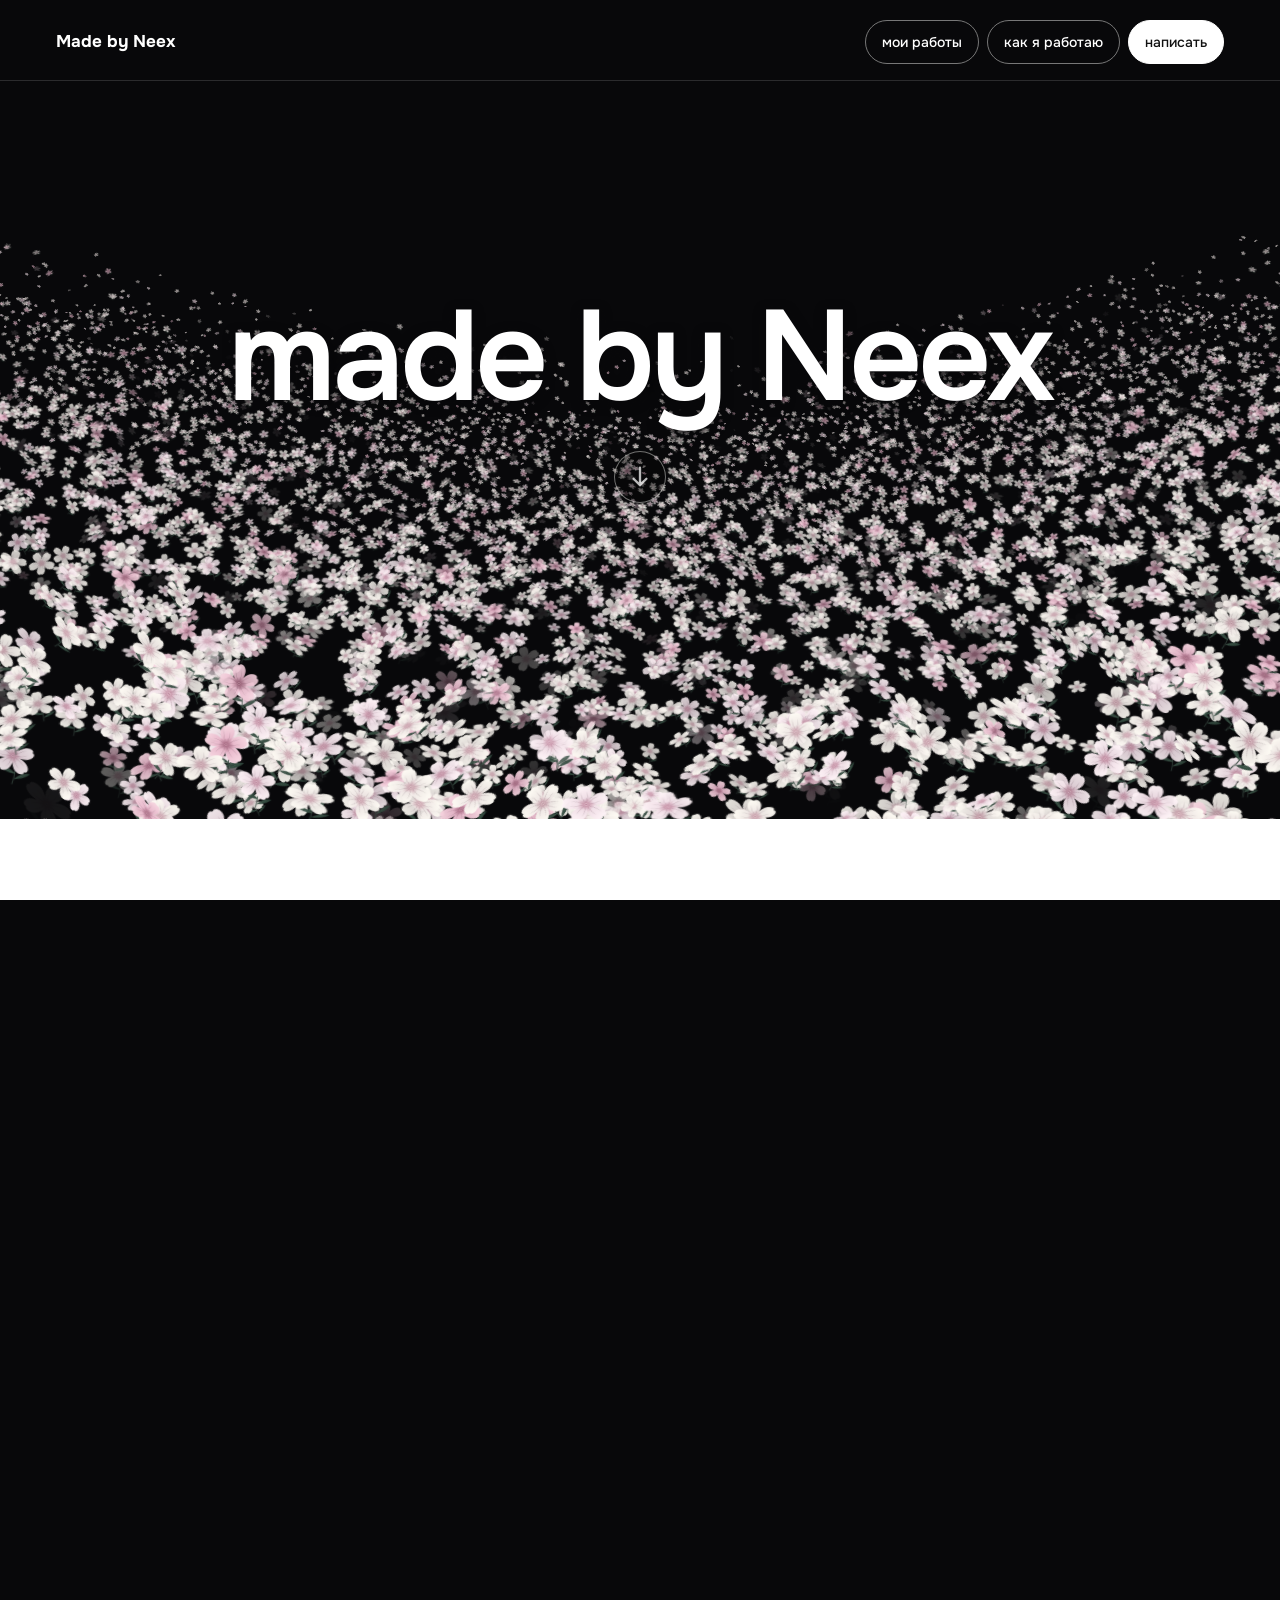
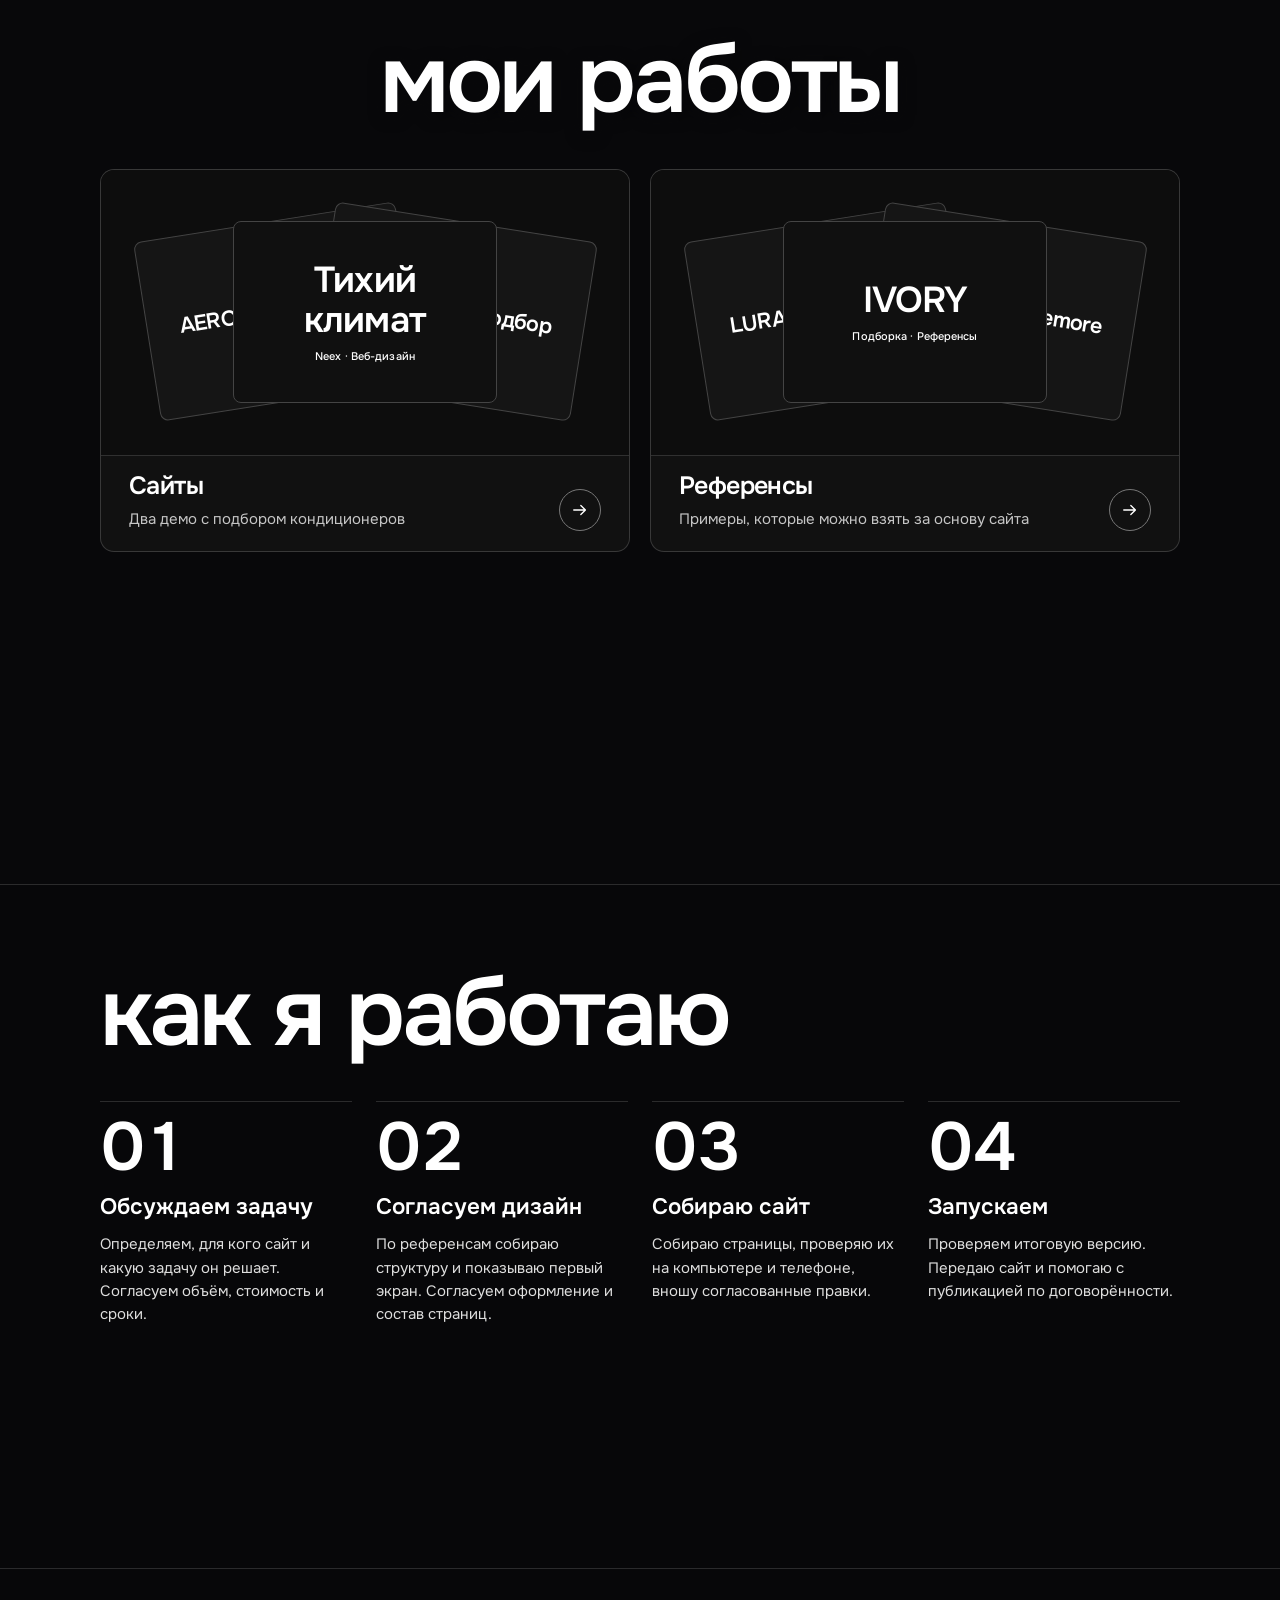
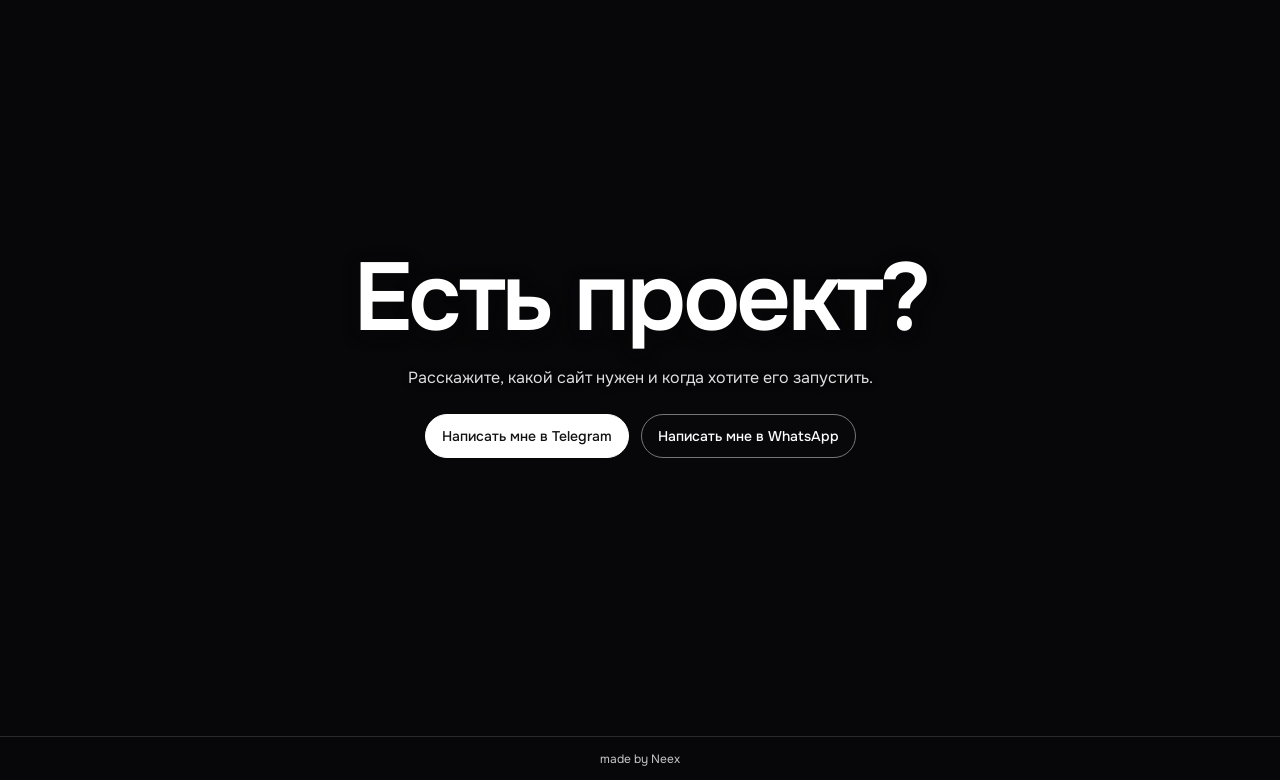
<file: index.html>
<!doctype html>
<html lang="ru">
<head>
  <meta charset="utf-8">
  <meta name="viewport" content="width=device-width,initial-scale=1">
  <meta name="theme-color" content="#111110">
  <title>Made by Neex</title>
  <link rel="stylesheet" href="style.css?v=759a3f9f3a">
  <script src="flowers.js?v=5a5f5e660b" defer></script>
  <script src="gallery.js" defer></script>
</head>
<body>
  <canvas aria-hidden="true" class="flower-field"></canvas>
  <header class="header">
    <a class="brand" href="#intro">Made by Neex</a>
    <nav aria-label="Основное меню">
      <a href="#works">мои работы</a>
      <a href="#process">как я работаю</a>
      <a class="contact" href="#contact">написать</a>
    </nav>
  </header>
  <main id="intro" class="intro">
    <div class="flower-stage">
      <section class="hero" aria-labelledby="hero-title">
        <h1 id="hero-title">made by Neex</h1>
        <button class="field-cue" type="button" aria-label="Запустить пролёт"><svg class="ui-icon" viewBox="0 0 24 24" aria-hidden="true"><path d="M12 4v15m-5.5-5.5L12 19l5.5-5.5"/></svg></button>
      </section>
    </div>
    <section class="showcase" id="works" aria-labelledby="works-title">
      <h2 id="works-title" tabindex="-1">мои работы</h2>
      <div class="showcase-grid">
        <a class="shelf-card" href="#projects">
          <div class="shelf-art" aria-hidden="true">
            <span class="cover cover-left">AERON</span>
            <span class="cover cover-right">Подбор</span>
            <span class="cover cover-front"><span>Тихий<br>климат</span><small>Neex · Веб-дизайн</small></span>
          </div>
          <div class="shelf-caption">
            <div><h3>Сайты</h3><p>Два демо с подбором кондиционеров</p></div>
            <svg class="ui-icon shelf-arrow" viewBox="0 0 24 24" aria-hidden="true"><path d="M4.5 12h14m-5.5-5.5 5.5 5.5-5.5 5.5"/></svg>
          </div>
        </a>
        <a class="shelf-card" href="#references">
          <div class="shelf-art" aria-hidden="true">
            <span class="cover cover-left">LURA</span>
            <span class="cover cover-right">Timemore</span>
            <span class="cover cover-front"><span>IVORY</span><small>Подборка · Референсы</small></span>
          </div>
          <div class="shelf-caption">
            <div><h3>Референсы</h3><p>Примеры, которые можно взять за основу сайта</p></div>
            <svg class="ui-icon shelf-arrow" viewBox="0 0 24 24" aria-hidden="true"><path d="M4.5 12h14m-5.5-5.5 5.5 5.5-5.5 5.5"/></svg>
          </div>
        </a>
      </div>
    </section>
    <section class="process" id="process" aria-labelledby="process-title">
      <div class="process-content">
        <h2 id="process-title" tabindex="-1">как я работаю</h2>
        <ol class="process-steps" role="list">
          <li>
            <h3>Обсуждаем задачу</h3>
            <p>Определяем, для кого сайт и какую задачу он решает. Согласуем объём, стоимость и сроки.</p>
          </li>
          <li>
            <h3>Согласуем дизайн</h3>
            <p>По референсам собираю структуру и показываю первый экран. Согласуем оформление и состав страниц.</p>
          </li>
          <li>
            <h3>Собираю сайт</h3>
            <p>Собираю страницы, проверяю их на компьютере и телефоне, вношу согласованные правки.</p>
          </li>
          <li>
            <h3>Запускаем</h3>
            <p>Проверяем итоговую версию. Передаю сайт и помогаю с публикацией по договорённости.</p>
          </li>
        </ol>
      </div>
    </section>
    <section class="project-contact" id="contact" aria-labelledby="contact-title">
      <div class="project-contact-content">
        <h2 id="contact-title" tabindex="-1">Есть проект?</h2>
        <p class="project-contact-intro">Расскажите, какой сайт нужен и когда хотите его запустить.</p>
        <div class="project-contact-actions">
          <a class="entry-action" href="https://t.me/NeexSales" target="_blank" rel="noopener">Написать мне в Telegram</a>
          <a class="entry-action" href="https://wa.me/79530374541" target="_blank" rel="noopener">Написать мне в WhatsApp</a>
        </div>
      </div>
    </section>
    <footer class="site-signature">made by Neex</footer>
  </main>
  <main class="catalog" id="projects" hidden aria-labelledby="projects-title">
    <a class="catalog-back" href="#works" aria-label="Назад к моим работам">
      <svg class="ui-icon" viewBox="0 0 24 24" aria-hidden="true"><path d="M19.5 12h-14m5.5 5.5L5.5 12 11 6.5"/></svg>
    </a>
    <h1 id="projects-title" tabindex="-1">Сайты</h1>
    <div class="catalog-grid">
      <article class="catalog-item">
        <div class="cover"><h2 class="cover-title">Тихий<br> климат</h2><small>Neex · Веб-дизайн</small></div>
        <p>Сайт подбора кондиционеров с каталогом и расчётом стоимости установки.</p>
        <a class="entry-action" href="projects/quiet-climate.html" target="_blank" rel="noopener">Открыть демо</a>
      </article>
      <article class="catalog-item">
        <div class="cover"><h2 class="cover-title">AERON</h2></div>
        <p>Демосайт для подбора кондиционера по типу комнаты и площади.</p>
        <a class="entry-action" href="projects/aeron.html" target="_blank" rel="noopener">Открыть демо</a>
      </article>
    </div>
  </main>
  <main class="catalog" id="references" hidden aria-labelledby="references-title">
    <a class="catalog-back" href="#works" aria-label="Назад к моим работам">
      <svg class="ui-icon" viewBox="0 0 24 24" aria-hidden="true"><path d="M19.5 12h-14m5.5 5.5L5.5 12 11 6.5"/></svg>
    </a>
    <h1 id="references-title" tabindex="-1">Референсы</h1>
    <p class="catalog-description">Соберите подборку и скопируйте её в сообщение о проекте.</p>
    <nav class="catalog-jumps" aria-label="Разделы референсов">
      <button class="entry-action" type="button" data-jump="personal-references">Мои работы</button>
      <button class="entry-action" type="button" data-jump="public-references">Публичные референсы</button>
      <button class="entry-action selection-jump" type="button" data-jump="selection-title" hidden>Мой выбор</button>
    </nav>
    <section class="catalog-group" aria-labelledby="personal-references">
      <h2 id="personal-references" tabindex="-1">Мои работы</h2>
      <div class="catalog-grid">
        <article class="catalog-item">
          <div class="cover"><h3 class="cover-title">Тихий<br> климат</h3><small>Neex · Веб-дизайн</small></div>
          <p>Сайт подбора кондиционеров с каталогом и расчётом стоимости установки.</p>
          <div class="reference-actions">
            <a class="entry-action reference-source" href="projects/quiet-climate.html" target="_blank" rel="noopener">Открыть демо</a>
            <button class="entry-action reference-pick" type="button" data-reference-id="quiet-climate" aria-pressed="false" aria-label="Выбрать Тихий климат">Выбрать</button>
          </div>
        </article>
        <article class="catalog-item">
          <div class="cover"><h3 class="cover-title">AERON</h3></div>
          <p>Демосайт для подбора кондиционера по типу комнаты и площади.</p>
          <div class="reference-actions">
            <a class="entry-action reference-source" href="projects/aeron.html" target="_blank" rel="noopener">Открыть демо</a>
            <button class="entry-action reference-pick" type="button" data-reference-id="aeron" aria-pressed="false" aria-label="Выбрать AERON">Выбрать</button>
          </div>
        </article>
      </div>
    </section>
    <section class="catalog-group catalog-group-public" aria-labelledby="public-references">
      <h2 id="public-references" tabindex="-1">Публичные референсы</h2>
      <div class="catalog-grid">
        <article class="catalog-item">
          <div class="cover"><h3 class="cover-title">IVORY</h3></div>
          <p>Светлый сайт стоматологии. Humeniakk Design и Kostya Kharytoniuk.</p>
          <div class="reference-actions">
            <a class="entry-action reference-source" href="https://www.behance.net/gallery/237704709/Dental-Landing-Page-Web-Site-Design-Ivory-Clinic" target="_blank" rel="noopener">Оригинал</a>
            <button class="entry-action reference-pick" type="button" data-reference-id="ivory" aria-pressed="false" aria-label="Выбрать IVORY">Выбрать</button>
          </div>
        </article>
        <article class="catalog-item">
          <div class="cover"><h3 class="cover-title">LURA</h3></div>
          <p>Концепт магазина освещения с контрастной типографикой. Katya Gorbunova.</p>
          <div class="reference-actions">
            <a class="entry-action reference-source" href="https://www.behance.net/gallery/255217535/LURA-Atmospheric-Lighting-E-commerce-Concept" target="_blank" rel="noopener">Оригинал</a>
            <button class="entry-action reference-pick" type="button" data-reference-id="lura" aria-pressed="false" aria-label="Выбрать LURA">Выбрать</button>
          </div>
        </article>
        <article class="catalog-item">
          <div class="cover"><h3 class="cover-title">Timemore</h3></div>
          <p>Промосайт кофемолки с крупными планами продукта. Alexey Dmitriev.</p>
          <div class="reference-actions">
            <a class="entry-action reference-source" href="https://www.behance.net/gallery/256125817/Timemore-Chestnut-Web-design-Promo-site" target="_blank" rel="noopener">Оригинал</a>
            <button class="entry-action reference-pick" type="button" data-reference-id="timemore" aria-pressed="false" aria-label="Выбрать Timemore">Выбрать</button>
          </div>
        </article>
      </div>
    </section>
    <section class="selection" aria-labelledby="selection-title" hidden>
      <h2 id="selection-title" tabindex="-1">Мой выбор</h2>
      <label class="visually-hidden" for="reference-list">Выбранные примеры</label>
      <textarea id="reference-list" readonly rows="4"></textarea>
      <button class="entry-action" type="button" id="copy-references">Скопировать подборку</button>
      <p class="copy-status" role="status"></p>
    </section>
  </main>
</body>
</html>
</file>
<file: style.css>
@font-face {
  font-family: Onest;
  src: url("assets/onest.ttf") format("truetype");
  font-weight: 100 900;
  font-style: normal;
  font-display: swap;
}
:root {
  color-scheme: dark;
  --ink: #fff;
  --surface: #08080a;
  --accent: #fff;
  --card-ink: #111;
  --card-muted: #494949;
  --muted: #c6c6c6;
  --section-rule: #ffffff24;
  --header-clearance: 88px;
  --signature-height: 44px;
  --ease-out: cubic-bezier(.2,.75,.25,1);
  --gutter: clamp(20px, 4.4vw, 72px);
  font-family: Onest, Arial, sans-serif;
  background: var(--surface);
  color: var(--ink);
}
*, *::before, *::after { box-sizing: border-box; }
body { min-height: 100svh; margin: 0; }
button { font: inherit; color: inherit; cursor: pointer; }
a { color: inherit; }
[hidden] { display: none !important; }
.visually-hidden {
  position: absolute;
  width: 1px;
  height: 1px;
  padding: 0;
  overflow: hidden;
  clip-path: inset(50%);
  white-space: nowrap;
}
.ui-icon {
  display: block;
  width: 20px;
  height: 20px;
  fill: none;
  stroke: currentColor;
  stroke-width: 1.6;
  stroke-linecap: round;
  stroke-linejoin: round;
}
:focus-visible { outline: 2px solid #fff; outline-offset: 4px; }
:is(h1, h2)[tabindex="-1"]:focus { outline: none; }
::selection { background: var(--accent); color: var(--surface); }
.header {
  position: fixed;
  inset: 0 0 auto;
  z-index: 1;
  background: var(--surface);
  display: flex;
  align-items: center;
  justify-content: space-between;
  gap: 12px 24px;
  padding: 20px var(--gutter) 16px;
  border-bottom: 1px solid #ffffff24;
}
.brand {
  flex: none;
  font: 700 17px/1.2 Onest, Arial, sans-serif;
  text-decoration: none;
}
.header nav { display: flex; gap: 8px; align-items: center; }
.header nav :is(a, button), .entry-action, .catalog-back {
  display: inline-grid;
  place-items: center;
  min-height: 44px;
  padding: 8px 16px;
  border: 1px solid #777;
  border-radius: 999px;
  background: transparent;
  color: inherit;
  font-weight: 500;
  font-size: 14px;
  text-decoration: none;
  transition: background-color 180ms var(--ease-out), color 180ms var(--ease-out), border-color 180ms var(--ease-out);
}
.header nav :is(a, button) { white-space: nowrap; }
.entry-action:hover, .catalog-back:hover { background: #fff; color: #111; border-color: #fff; }
.header nav .contact { background: #fff; color: #111; border-color: #fff; }
@media (hover: hover) {
  .header nav a:hover { background: #202020; border-color: #a0a0a0; }
  .header nav .contact:hover { background: #e3e3e3; border-color: #e3e3e3; }
}
.flower-stage {
  position: sticky;
  top: 0;
  isolation: isolate;
  overflow: hidden;
  height: 100svh;
  display: grid;
  place-items: center;
  padding: 0 var(--gutter) 12svh;
}
.flower-field { position: fixed; inset: 0; width: 100%; height: 100svh; pointer-events: none; }
.intro, .catalog { position: relative; }
.hero { position: relative; min-width: 0; text-align: center; text-shadow: 0 3px 12px #08080a; }
.hero h1 {
  margin: 0;
  font: 600 clamp(34px, 10vw, 128px)/1.08 Onest, Arial, sans-serif;
  letter-spacing: -.032em;
  white-space: nowrap;
  transform: translate3d(var(--title-x, 0px), var(--title-y, 0px), 0);
}
.field-cue {
  position: relative;
  display: inline-grid;
  place-items: center;
  vertical-align: top;
  width: 52px;
  height: 52px;
  margin-top: 24px;
  padding: 0;
  border: 1px solid #f3f2ec9e;
  border-radius: 50%;
  background: #08080a79;
  opacity: .72;
  transition: opacity 180ms var(--ease-out);
}
.field-cue:hover, .field-cue:focus-visible { opacity: .94; }
.field-cue .ui-icon { width: 28px; height: 28px; stroke-width: 2; }
.field-cue:disabled { opacity: 0; pointer-events: none; }
@media (max-width: 560px) {
  .header { display: grid; grid-template-columns: minmax(0, 1fr); gap: 4px; padding-block: 16px 8px; }
  .header nav { justify-content: space-between; gap: 8px; }
  .header nav :is(a, button) { padding-inline: clamp(9px, 3vw, 16px); font-size: 13px; }
  .flower-stage { padding-bottom: 16svh; }
  .hero h1 { font-size: clamp(29px, 10vw, 52px); }
}
@media (prefers-reduced-motion: reduce) {
  .field-cue { transition: none; }
}

/* The gallery scrolls over the same flower field as the opening. */
.hero {
  opacity: var(--hero-opacity, 1);
  transform: translateY(var(--hero-lift, 0px));
}
.showcase {
  position: relative;
  margin-top: 76svh;
  min-height: 100svh;
  padding: clamp(32px, 5vh, 64px) var(--gutter) 64px;
  scroll-margin-top: var(--header-clearance);
}
.showcase h2, .catalog h1, .process h2, .project-contact h2 {
  margin: 0 0 clamp(24px, 4vh, 40px);
  font: 600 clamp(38px, 8vw, 96px)/1.08 Onest, Arial, sans-serif;
  letter-spacing: -.036em;
}
.showcase h2 {
  text-align: center;
  text-shadow: 0 3px 16px #08080a;
}
.showcase-grid, .catalog-grid {
  display: grid;
  grid-template-columns: repeat(2, minmax(0, 1fr));
  gap: 20px;
  max-width: 1080px;
  margin-inline: auto;
}
.shelf-card {
  display: grid;
  grid-template-rows: auto 1fr;
  border: 1px solid #ffffff2a;
  border-radius: 14px;
  background: #111;
  color: #fff;
  text-decoration: none;
  transition: border-color 180ms var(--ease-out), background-color 180ms var(--ease-out);
}
.shelf-card:hover, .shelf-card:focus-visible {
  border-color: #777;
  background: #191919;
}
.shelf-art {
  position: relative;
  display: grid;
  place-items: center;
  min-height: clamp(164px, 23vw, 285px);
  overflow: hidden;
  isolation: isolate;
  background: #0d0d0d;
  border-radius: 13px 13px 0 0;
  padding: 20px 12%;
}
.cover {
  display: grid;
  place-content: center;
  gap: 8px;
  border-radius: 8px;
  aspect-ratio: 1.46;
  text-align: center;
  font: 600 clamp(17px, 3vw, 36px)/1.1 Onest, Arial, sans-serif;
  letter-spacing: -.025em;
  background: #fff;
  color: var(--card-ink);
  border: 1px solid #d6d6d6;
}
.cover small {
  color: inherit;
  font: 500 11px/1.3 Onest, Arial, sans-serif;
  letter-spacing: .01em;
}
.shelf-art .cover {
  grid-area: 1 / 1;
  width: 66%;
  border-color: #444;
  background: #151515;
  color: #fff;
  transform: translateX(var(--push, 0)) rotate(var(--turn, 0deg));
  transition: transform 240ms var(--ease-out);
}
.shelf-art .cover-front {
  z-index: 1;
  background: #101010;
}
.shelf-art .cover-left { --push: -33%; --turn: -9deg; }
.shelf-art .cover-right { --push: 33%; --turn: 9deg; }
.shelf-art .cover-left, .shelf-art .cover-right {
  font-size: clamp(12px, 1.7vw, 23px);
}
.shelf-art .cover-left { text-align: left; justify-content: start; padding-left: 8%; }
.shelf-art .cover-right { text-align: right; justify-content: end; padding-right: 8%; }
.shelf-card:is(:hover, :focus-visible) .cover-left { --push: -34%; --turn: -10deg; }
.shelf-card:is(:hover, :focus-visible) .cover-right { --push: 34%; --turn: 10deg; }
.shelf-card:is(:hover, :focus-visible) .cover-front { transform: translateY(-4px); }

.shelf-caption {
  display: grid;
  grid-template-columns: minmax(0, 1fr) auto;
  align-items: end;
  gap: 16px;
  border-top: 1px solid #303030;
  padding: 16px clamp(16px, 2.2vw, 28px) 20px;
}
.shelf-caption h3, .selection h2 {
  margin: 0 0 8px;
  font: 600 clamp(18px, 2.1vw, 25px)/1.18 Onest, Arial, sans-serif;
  letter-spacing: -.025em;
}
.shelf-caption p, .catalog-item p, .catalog-description {
  margin: 0;
  max-width: 55ch;
  color: var(--muted);
  font-size: 15px;
  line-height: 1.45;
}
.catalog-item p { color: var(--card-muted); }
.shelf-arrow {
  box-sizing: content-box;
  display: block;
  padding: 10px;
  border: 1px solid #777;
  border-radius: 50%;
  transition: color 180ms var(--ease-out), background-color 180ms var(--ease-out);
}
.shelf-card:is(:hover, :focus-visible) .shelf-arrow { background: #fff; color: #111; }
.process {
  position: relative;
  min-height: 76svh;
  padding: clamp(32px, 6vw, 80px) var(--gutter) 64px;
  scroll-margin-top: var(--header-clearance);
  background: #08080a65;
  border-top: 1px solid var(--section-rule);
}
.process-content {
  max-width: 1080px;
  margin-inline: auto;
}
.process-steps {
  display: grid;
  grid-template-columns: repeat(4, minmax(0, 1fr));
  gap: 24px;
  margin: 0;
  padding: 0;
  list-style: none;
  counter-reset: process-step;
}
.process-steps li {
  display: grid;
  align-content: start;
  gap: 12px;
  padding-top: 12px;
  border-top: 1px solid var(--section-rule);
  counter-increment: process-step;
}
.process-steps li::before {
  content: counter(process-step, decimal-leading-zero);
  color: var(--ink);
  font-size: clamp(38px, 5.4vw, 68px);
  font-weight: 600;
  line-height: 1;
  letter-spacing: -.035em;
  font-variant-numeric: tabular-nums;
}
.process-steps h3 {
  margin: 0;
  font-size: clamp(17px, 1.75vw, 24px);
  font-weight: 600;
  line-height: 1.2;
}
.process-steps p {
  max-width: 52ch;
  margin: 0;
  color: #dedede;
  font-size: 15px;
  line-height: 1.55;
}
.project-contact {
  position: relative;
  display: grid;
  place-items: center;
  min-height: calc(100svh - var(--header-clearance) - var(--signature-height));
  padding: 64px var(--gutter);
  scroll-margin-top: var(--header-clearance);
  text-align: center;
  background: #08080a38;
  border-top: 1px solid var(--section-rule);
}
.project-contact h2 { margin-bottom: 16px; text-shadow: 0 3px 16px var(--surface); }
.project-contact-intro {
  max-width: 44ch;
  margin: 0 auto 24px;
  color: #dedede;
  font-size: 16px;
  line-height: 1.5;
  text-wrap: balance;
  text-shadow: 0 1px 6px var(--surface);
}
.project-contact-actions { display: flex; flex-wrap: wrap; justify-content: center; gap: 12px; }
.project-contact-actions .entry-action { background: var(--surface); }
.project-contact-actions .entry-action:first-child,
.project-contact-actions .entry-action:hover {
  background: var(--accent);
  border-color: var(--accent);
  color: var(--card-ink);
}
.project-contact-actions .entry-action:first-child:hover { background: #e3e3e3; border-color: #e3e3e3; }
.site-signature {
  position: relative;
  display: grid;
  place-items: center;
  min-height: var(--signature-height);
  padding: 12px var(--gutter);
  border-top: 1px solid var(--section-rule);
  background: #08080a8c;
  color: var(--muted);
  font-size: 12px;
}
.catalog {
  max-width: 1240px;
  min-height: 100svh;
  margin-inline: auto;
  padding: calc(var(--header-clearance) + 32px) var(--gutter) 64px;
}
.catalog-back { width: 44px; padding: 0; margin-bottom: 16px; }
.catalog-jumps { display: flex; flex-wrap: wrap; gap: 8px; margin-bottom: 24px; }
.catalog-group + .catalog-group { margin-top: 40px; }
.catalog-group > h2 {
  margin: 0 0 16px;
  scroll-margin-top: calc(var(--header-clearance) + 16px);
  font-size: clamp(24px, 4vw, 36px);
  line-height: 1.15;
  letter-spacing: -.025em;
}
.catalog-group-public .catalog-grid { grid-template-columns: repeat(3, minmax(0, 1fr)); }
.catalog-grid { max-width: none; }
.catalog-description { margin: 0 0 24px; }
.catalog-item {
  display: grid;
  grid-template-rows: auto 1fr auto;
  align-items: start;
  border: 1px solid #e0e0e0;
  border-radius: 14px;
  padding: 16px;
  background: #fff;
  color: var(--card-ink);
}
.catalog-item .cover { aspect-ratio: 1.85; max-height: 270px; margin-bottom: 16px; }
.cover-title { margin: 0; font: inherit; letter-spacing: inherit; }
.catalog-item > .entry-action { justify-self: start; }
.catalog-item > .entry-action, .reference-actions { margin-top: 16px; }
.catalog-item .entry-action { border-color: #777; }
.catalog-item .entry-action:is(:hover, [aria-pressed="true"]) { background: #111; color: #fff; border-color: #111; }
.catalog-item :focus-visible { outline-color: #111; }
#projects .catalog-item {
  background: #111;
  border-color: #393939;
  color: #fff;
}
#projects .catalog-item p { color: #d8d8d8; }
#projects .catalog-item .entry-action:hover { background: #fff; color: #111; border-color: #fff; }
#projects .catalog-item :focus-visible { outline-color: #fff; }
.reference-actions { display: flex; align-items: center; flex-wrap: wrap; gap: 8px; }
.selection { margin-top: 32px; display: grid; gap: 12px; max-width: 560px; }
.selection h2 { scroll-margin-top: calc(var(--header-clearance) + 16px); }
.selection textarea {
  resize: vertical;
  width: 100%;
  border: 1px solid #ffffff52;
  border-radius: 8px;
  padding: 12px;
  background: #171717;
  color: var(--ink);
  font: 14px/1.5 Onest, Arial, sans-serif;
}
.selection button { justify-self: start; }
.copy-status { margin: 0; color: var(--muted); font-size: 14px; }
.copy-status:empty { display: none; }

@media (max-width: 740px) {
  .catalog-group-public .catalog-grid { grid-template-columns: repeat(2, minmax(0, 1fr)); }
  .process-steps { grid-template-columns: repeat(2, minmax(0, 1fr)); }
}
@media (max-width: 560px) {
  :root { --header-clearance: 100px; }
  .showcase { padding-top: 24px; }
  .showcase-grid, .catalog-grid, .catalog-group-public .catalog-grid {
    grid-template-columns: minmax(0, 1fr);
    gap: 16px;
  }
  .shelf-art { min-height: 136px; padding-block: 16px; }
  .shelf-art .cover { width: min(58%, 198px); font-size: 22px; }
  .shelf-art .cover-left, .shelf-art .cover-right { font-size: 12px; }
  .shelf-caption { padding-block: 16px; }
  .shelf-caption p { font-size: 14px; }
  .process { padding-bottom: 48px; }
  .project-contact-actions { display: grid; }
  .process-steps { gap: 24px 16px; }
  .process-steps li { gap: 8px; }
  .process-steps p { font-size: 14px; }
  .catalog { padding-top: calc(var(--header-clearance) + 12px); }
}
@media (prefers-reduced-motion: reduce) {
  .showcase { margin-top: 0; }
  .header nav :is(a, button), .entry-action, .catalog-back, .shelf-card, .shelf-art .cover, .shelf-arrow { transition: none; }
}
@media (max-width: 359px) {
  .process-steps { grid-template-columns: minmax(0, 1fr); }
}
</file>
